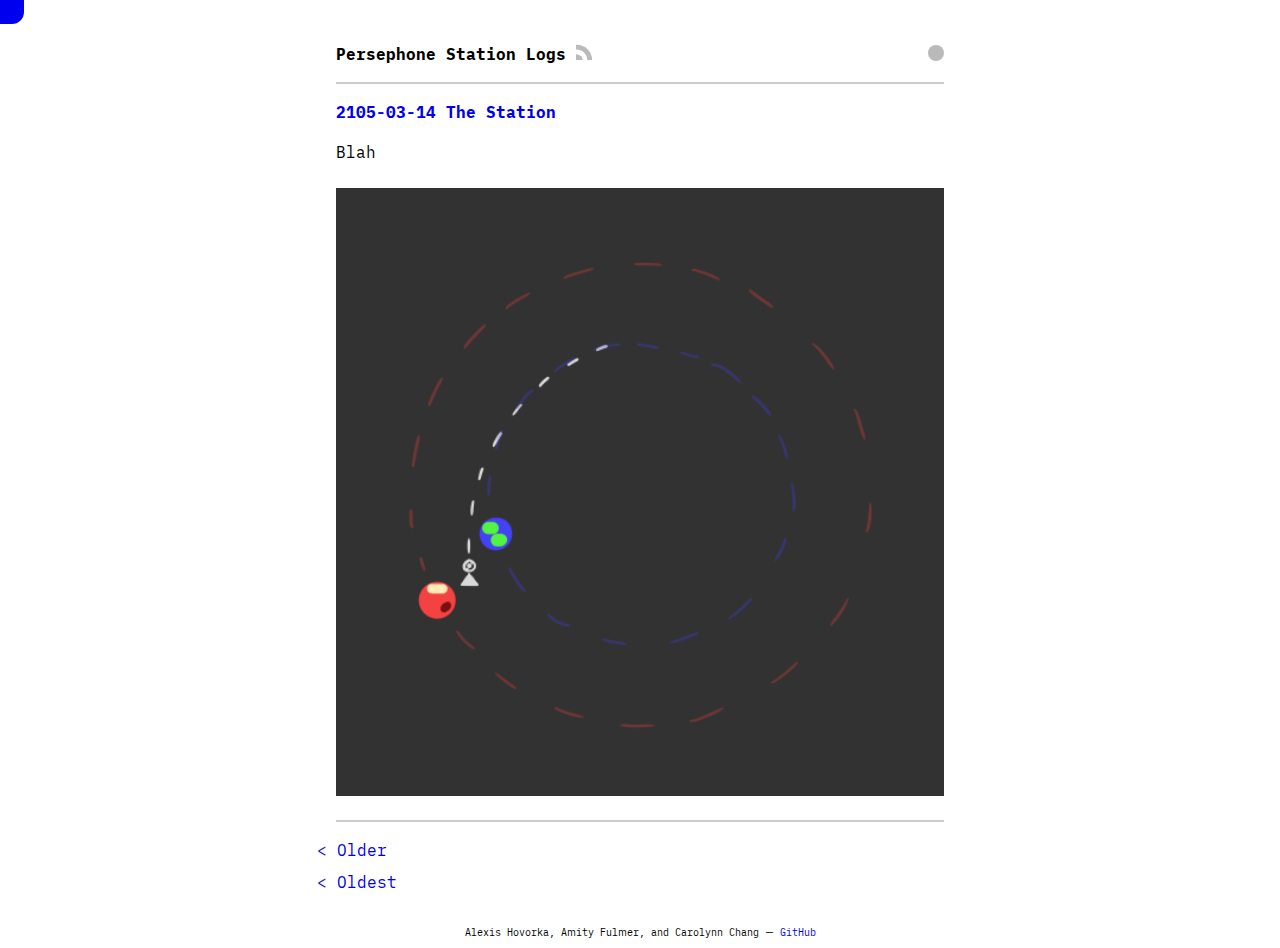
<file: index.html>
<!DOCTYPE html>
<html lang="en-US">
  <head>
    <title>Persephone Station Logs</title>
    <meta charset="UTF-8">
    <meta name="viewport" content="width=device-width, initial-scale=1.0">
    <meta name="author" content="Alexis Hovorka, Amity Fulmer, and Carolynn Chang">
    <meta name="description" content="The journal of a space case">
    <link rel="stylesheet" href="/style.css">
    <link rel="icon" href="/favicon.png">
  </head>
  <body>
    <input id="menu-toggle" type="checkbox">
    <label for="menu-toggle"><div></div></label>

    <div id="container">
      <main>
        <div id="invert"></div>
      <h1>Persephone Station Logs <a id="feed" aria-label="feed" href="/feed.xml"></a></h1>
    <hr>

    <h2><a href="/0002/">2105-03-14 The Station</a></h2>

    <p>Blah</p>
    <p><img src="/images/cycler-orbit.png" alt="Image of Persephone Station cycler orbit"></p>
    
    <hr>
    <nav>
      <a id="prev" rel="prev" href="/archive/1/">&lt; Older</a>
      <a id="first" rel="first" href="/archive/1/">&lt; Oldest</a>
    </nav>

      </main>

      <footer>
        <p>Alexis Hovorka, Amity Fulmer, and Carolynn Chang &mdash; <a href="https://github.com/alexisspacegirl/persephone/">GitHub</a></p>
      </footer>
    </div>

    <div id="menu">
      <ul>
        <li><a href="/">Home</a></li>
        <li><a href="/0001/">First</a></li>
        <li><a href="https://github.com/alexisspacegirl/persephone">GitHub</a></li>
      </ul>
    </div>

    <script src="/main.js"></script>
  </body>
</html>
</file>
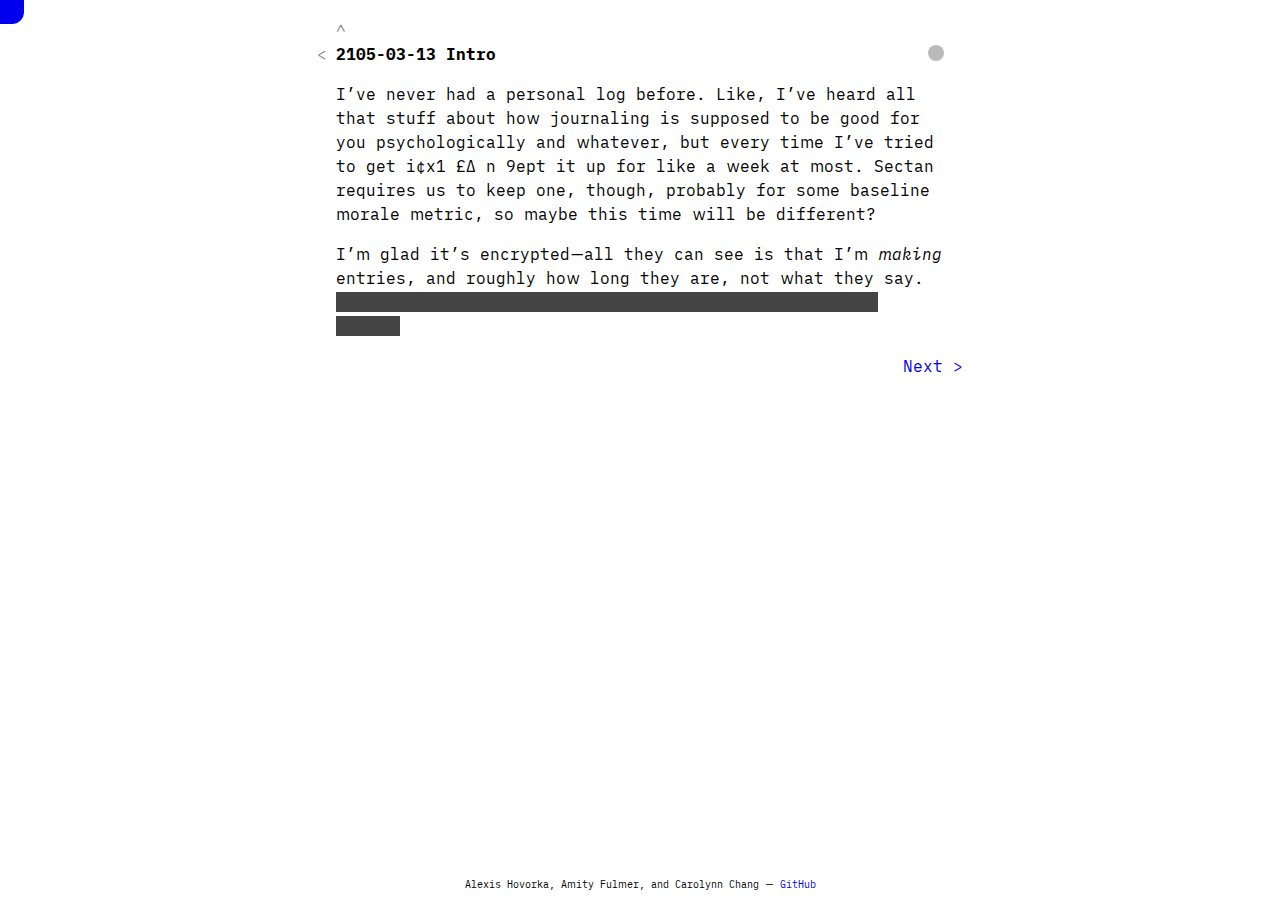
<file: 0001/index.html>
<!DOCTYPE html>
<html lang="en-US">
  <head>
    <title></title>
    <meta charset="UTF-8">
    <meta name="viewport" content="width=device-width, initial-scale=1.0">
    <meta name="author" content="Alexis Hovorka, Amity Fulmer, and Carolynn Chang">
    
    <link rel="stylesheet" href="/style.css">
    <link rel="icon" href="/favicon.png">
  </head>
  <body>
    <input id="menu-toggle" type="checkbox">
    <label for="menu-toggle"><div></div></label>

    <div id="container">
      <main>
        <div id="invert"></div>
      <a id="up" aria-label="home" href="/">^</a>
    <a id="back" aria-label="back" href="javascript:history.back()">&lt;</a>
    <h1>2105-03-13 Intro</h1>

    <p>I’ve never had a personal log before.  Like, I’ve heard all that stuff about
    how journaling is supposed to be good for you psychologically and whatever, but
    every time I’ve tried to get i<span class="scramble">nto it I k</span>ept it up
    for like a week at most. Sectan requires us to keep one, though, probably for
    some baseline morale metric, so maybe this time will be different?</p>
    <p>I’m glad it’s encrypted—all they can see is that I’m <em>making</em> entries, and
    roughly how long they are, not what they say. <mark>Means I can say wh<span
    class="scramble">atever shit I</span> want and nobody’s the wiser.</mark></p>
    
    <nav><a id="next" rel="next" href="/0002/">Next &gt;</a></nav>

      </main>

      <footer>
        <p>Alexis Hovorka, Amity Fulmer, and Carolynn Chang &mdash; <a href="https://github.com/alexisspacegirl/persephone/">GitHub</a></p>
      </footer>
    </div>

    <div id="menu">
      <ul>
        <li><a href="/">Home</a></li>
        <li><a href="/0001/">First</a></li>
        <li><a href="https://github.com/alexisspacegirl/persephone">GitHub</a></li>
      </ul>
    </div>

    <script src="/main.js"></script>
  </body>
</html>
</file>
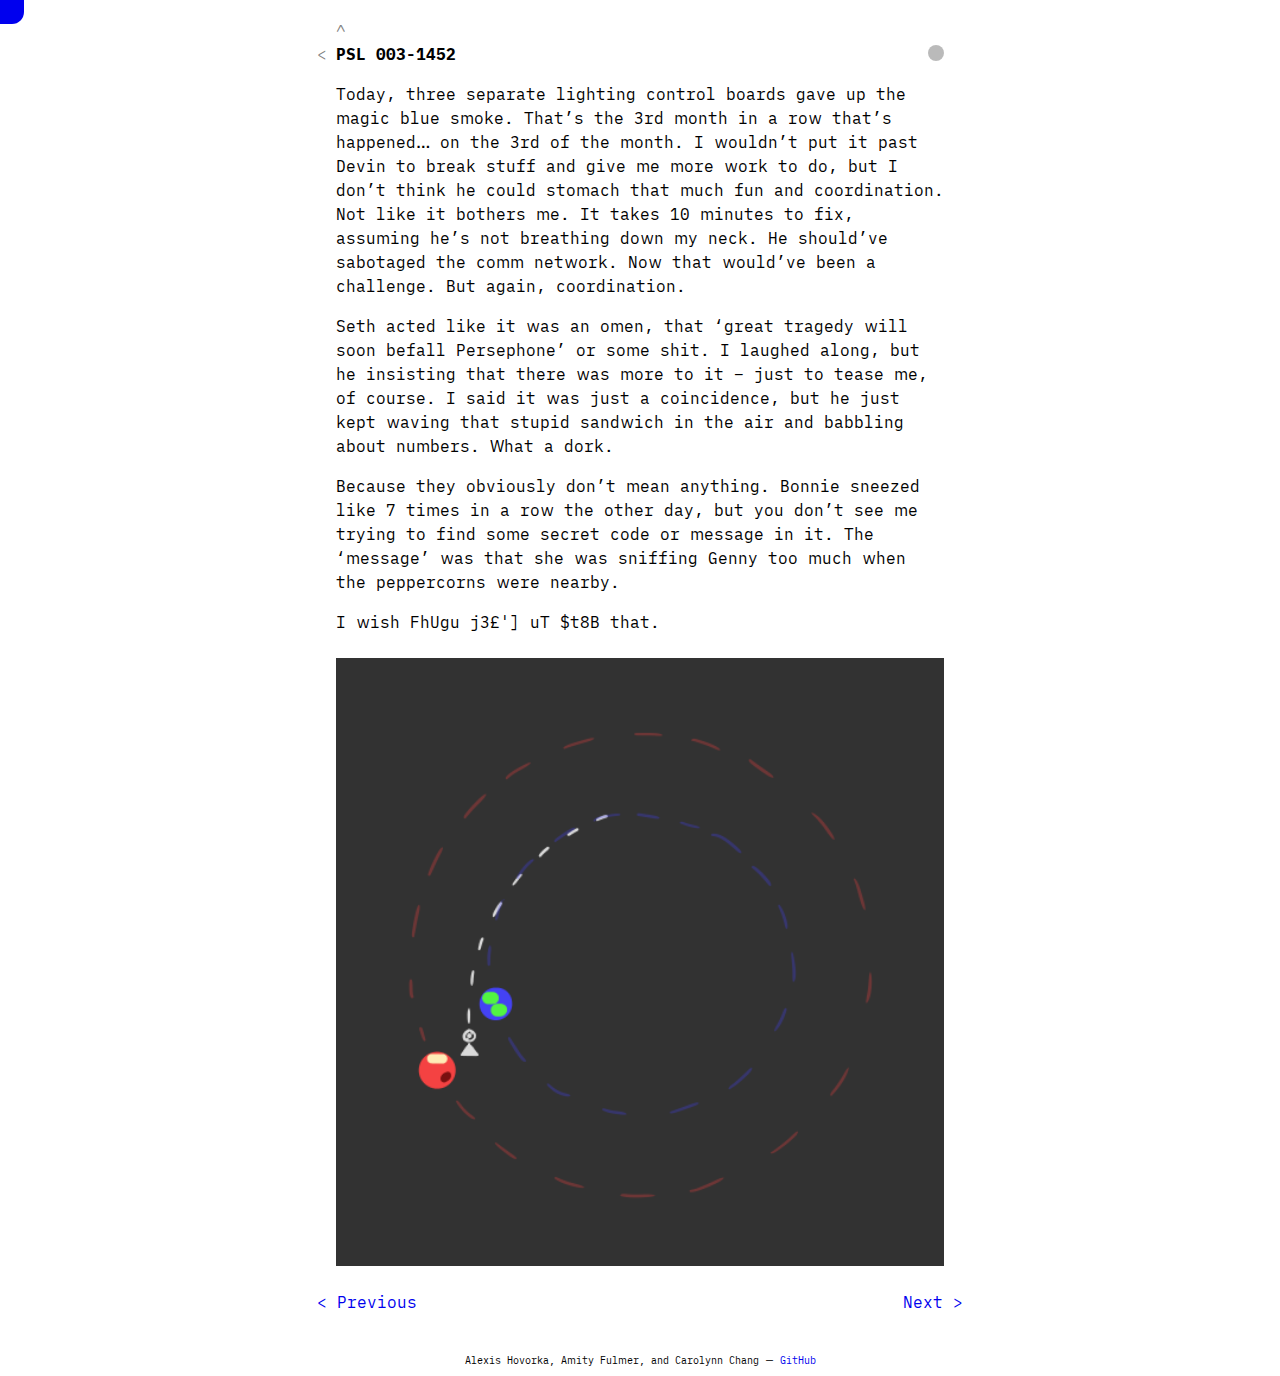
<file: 0002/index.html>
<!DOCTYPE html>
<html lang="en-US">
  <head>
    <title></title>
    <meta charset="UTF-8">
    <meta name="viewport" content="width=device-width, initial-scale=1.0">
    <meta name="author" content="Alexis Hovorka, Amity Fulmer, and Carolynn Chang">
    
    <link rel="stylesheet" href="/style.css">
    <link rel="icon" href="/favicon.png">
  </head>
  <body>
    <input id="menu-toggle" type="checkbox">
    <label for="menu-toggle"><div></div></label>

    <div id="container">
      <main>
        <div id="invert"></div>
      <a id="up" aria-label="home" href="/">^</a>
    <a id="back" aria-label="back" href="javascript:history.back()">&lt;</a>
    <h1>PSL 003-1452</h1>

    <p>Today, three separate lighting control boards gave up the magic blue smoke. That’s the 3rd month in a row that’s happened… on the 3rd of the month. I wouldn’t put it past Devin to break stuff and give me more work to do, but I don’t think he could stomach that much fun and coordination. Not like it bothers me. It takes 10 minutes to fix, assuming he’s not breathing down my neck. He should’ve sabotaged the comm network. Now that would’ve been a challenge. But again, coordination.</p>
    <p>Seth acted like it was an omen, that ‘great tragedy will soon befall Persephone’ or some shit. I laughed along, but he insisting that there was more to it – just to tease me, of course. I said it was just a coincidence, but he just kept waving that stupid sandwich in the air and babbling about numbers. What a dork.</p>
    <p>Because they obviously don’t mean anything. Bonnie sneezed like 7 times in a row the other day, but you don’t see me trying to find some secret code or message in it. The ‘message’ was that she was sniffing Genny too much when the peppercorns were nearby.</p>
    <p>I wish <span class="scramble">she’d sniff me like</span> that.</p>
    <p><img src="/images/cycler-orbit.png" alt="Image of Persephone Station cycler orbit"></p>
    
    <nav><a id="next" rel="next" href="/0003/">Next &gt;</a><a id="prev" rel="prev" href="/0001/">&lt; Previous</a></nav>

      </main>

      <footer>
        <p>Alexis Hovorka, Amity Fulmer, and Carolynn Chang &mdash; <a href="https://github.com/alexisspacegirl/persephone/">GitHub</a></p>
      </footer>
    </div>

    <div id="menu">
      <ul>
        <li><a href="/">Home</a></li>
        <li><a href="/0001/">First</a></li>
        <li><a href="https://github.com/alexisspacegirl/persephone">GitHub</a></li>
      </ul>
    </div>

    <script src="/main.js"></script>
  </body>
</html>
</file>
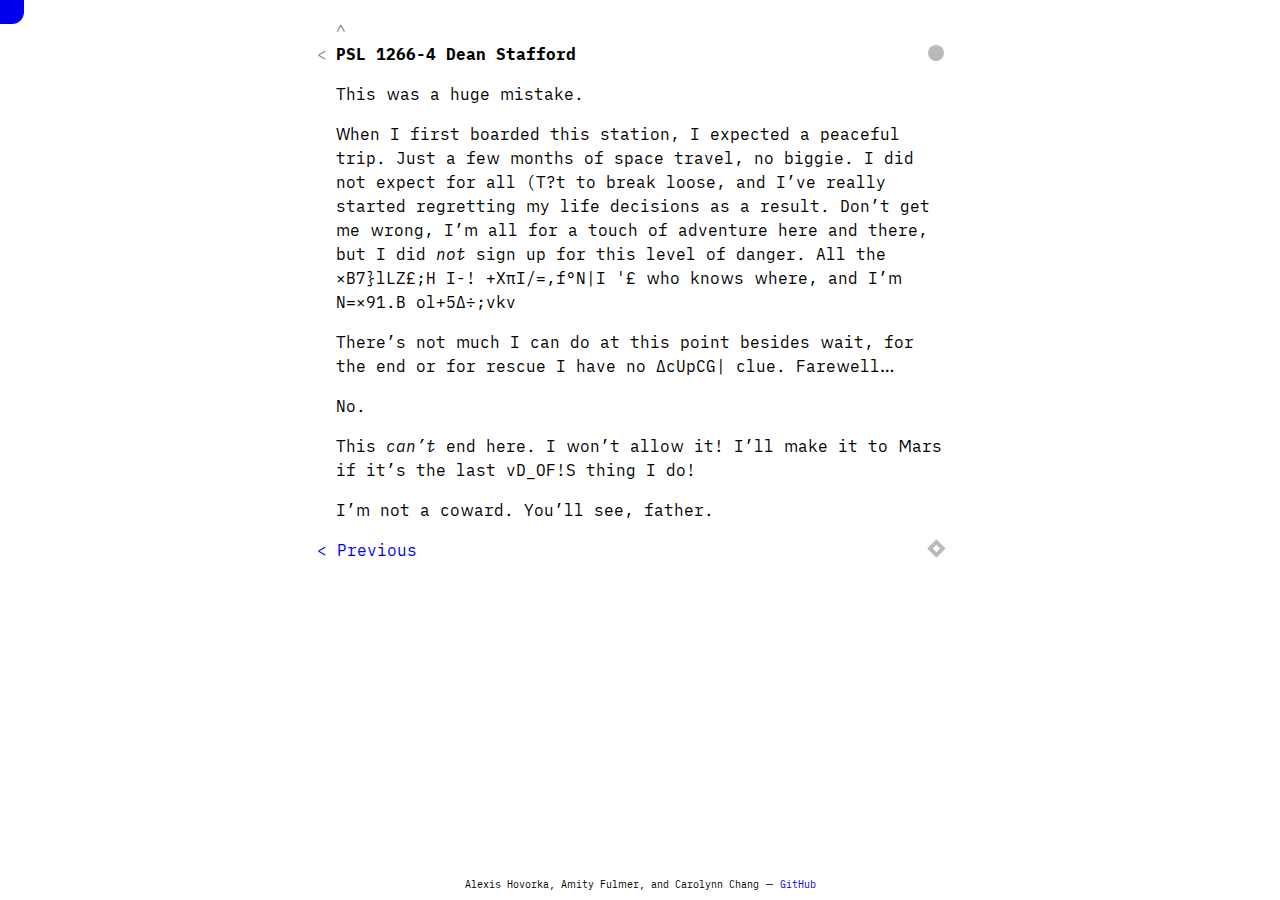
<file: 0003/index.html>
<!DOCTYPE html>
<html lang="en-US">
  <head>
    <title></title>
    <meta charset="UTF-8">
    <meta name="viewport" content="width=device-width, initial-scale=1.0">
    <meta name="author" content="Alexis Hovorka, Amity Fulmer, and Carolynn Chang">
    
    <link rel="stylesheet" href="/style.css">
    <link rel="icon" href="/favicon.png">
  </head>
  <body>
    <input id="menu-toggle" type="checkbox">
    <label for="menu-toggle"><div></div></label>

    <div id="container">
      <main>
        <div id="invert"></div>
      <a id="up" aria-label="home" href="/">^</a>
    <a id="back" aria-label="back" href="javascript:history.back()">&lt;</a>
    <h1>PSL 1266-4 Dean Stafford</h1>

    <p>This was a huge mistake.</p>
    <p>When I first boarded this station, I expected a peaceful trip. Just a few
    months of space travel, no biggie. I did not expect for all <span
    class="scramble">llll</span> to break loose, and I’ve really started regretting
    my life decisions as a result. Don’t get me wrong, I’m all for a touch of
    adventure here and there, but I did <em>not</em> sign up for this level of danger. All
    the <span class="scramble">llllllllll lll llllllllllll ll</span> who knows
    where, and I’m <span class="scramble">lllllll llllllllll</span></p>
    <p>There’s not much I can do at this point besides wait, for the end or for rescue
    I have no <span class="scramble">lllllll</span> clue. Farewell…</p>
    <p>No.</p>
    <p>This <em>can’t</em> end here. I won’t allow it! I’ll make it to Mars if it’s the last
    <span class="scramble">lllllll</span> thing I do!</p>
    <p>I’m not a coward. You’ll see, father.</p>
    
    <nav><div id="end" title="End of latest entry"></div><a id="prev" rel="prev" href="/0002/">&lt; Previous</a></nav>

      </main>

      <footer>
        <p>Alexis Hovorka, Amity Fulmer, and Carolynn Chang &mdash; <a href="https://github.com/alexisspacegirl/persephone/">GitHub</a></p>
      </footer>
    </div>

    <div id="menu">
      <ul>
        <li><a href="/">Home</a></li>
        <li><a href="/0001/">First</a></li>
        <li><a href="https://github.com/alexisspacegirl/persephone">GitHub</a></li>
      </ul>
    </div>

    <script src="/main.js"></script>
  </body>
</html>
</file>
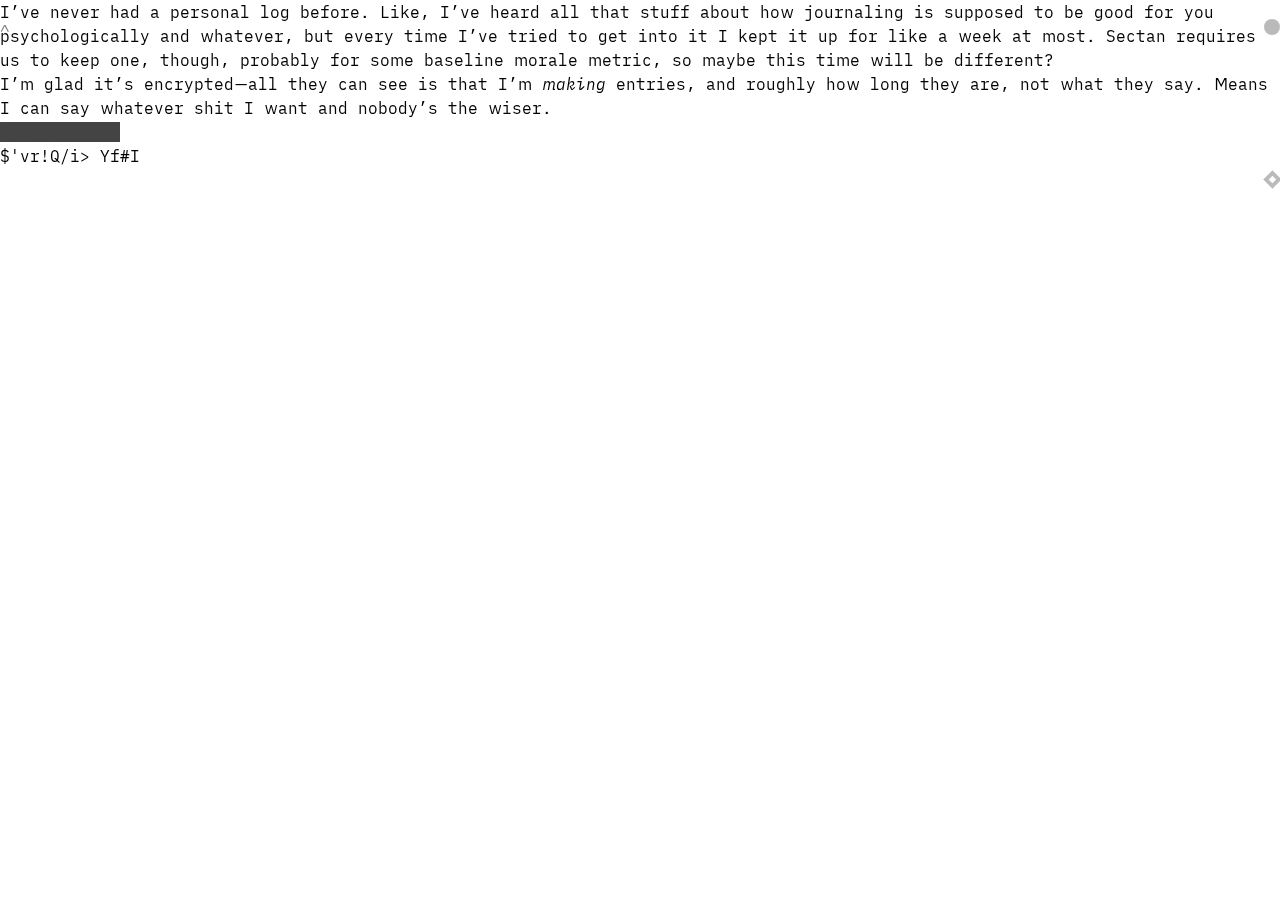
<file: 2103-03-13/index.html>
<!DOCTYPE html>
<html lang="en-US">
  <head>
    <title></title>
    <meta charset="UTF-8">
    <meta name="viewport" content="width=device-width, initial-scale=1.0">
    <meta name="author" content="Alexis Hovorka">
    
    <link rel="stylesheet" href="/style.css">
    <link rel="icon" href="/favicon.png">
  </head>
  <body>
    <div id="invert"></div>
    <a id="up" aria-label="home" href="/">^</a>
    <a id="back" aria-label="back" href="javascript:history.back()">&lt;</a>
    <h1></h1>

    <p>I’ve never had a personal log before.  Like, I’ve heard all that stuff about
    how journaling is supposed to be good for you psychologically and whatever, but
    every time I’ve tried to get into it I kept it up for like a week at most.
    Sectan requires us to keep one, though, probably for some baseline morale
    metric, so maybe this time will be different?</p>
    <p>I’m glad it’s encrypted—all they can see is that I’m <em>making</em> entries, and
    roughly how long they are, not what they say. Means I can say whatever shit I
    want and nobody’s the wiser.</p>
    <p><mark>Spoiler text</mark></p>
    <p><span class="scramble">Scrambled text</span></p>
    
    <nav><div id="end" title="End of latest entry"></div></nav>

    <script src="/main.js"></script>
  </body>
</html>
</file>
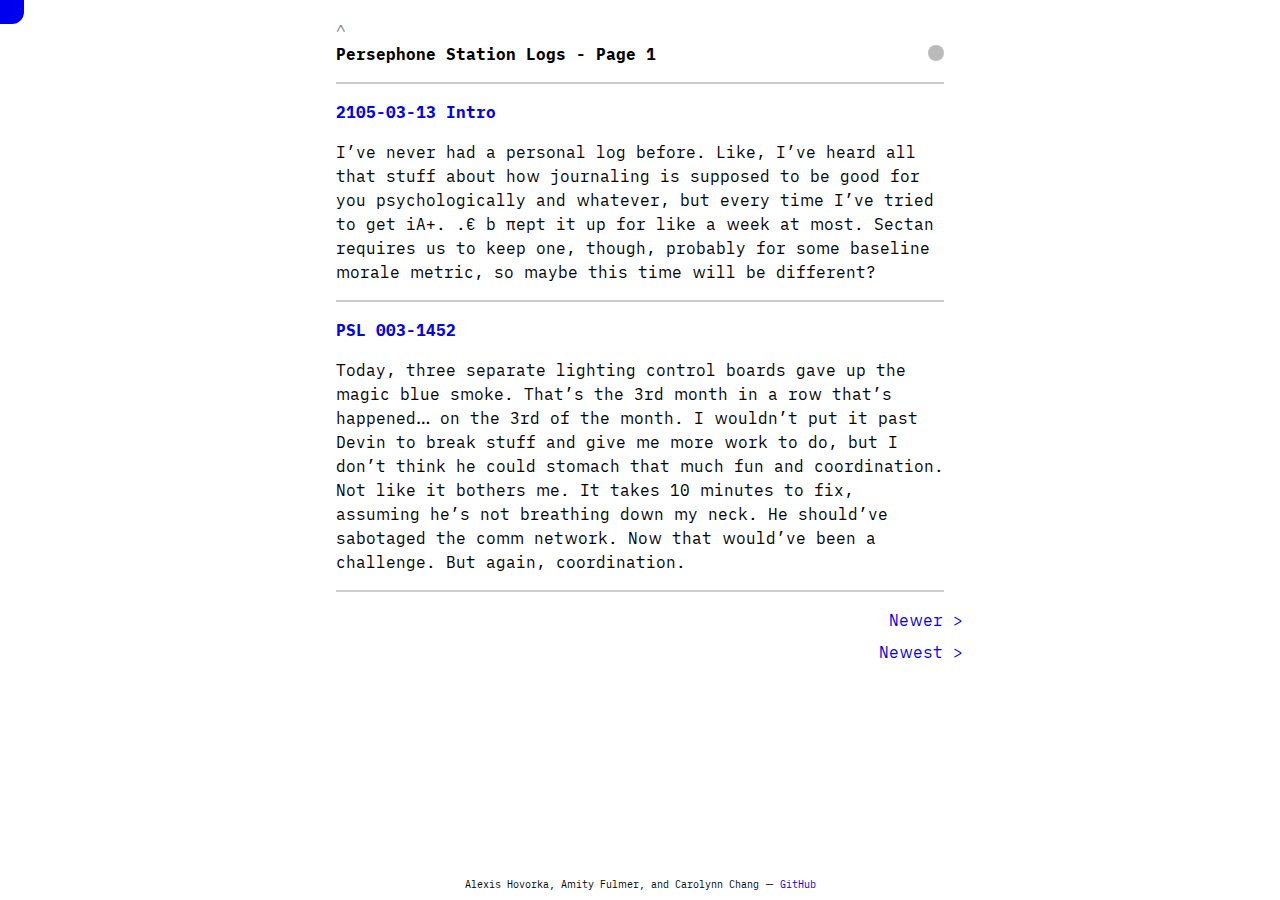
<file: archive/1/index.html>
<!DOCTYPE html>
<html lang="en-US">
  <head>
    <title>1 - Persephone Station Logs</title>
    <meta charset="UTF-8">
    <meta name="viewport" content="width=device-width, initial-scale=1.0">
    <meta name="author" content="Alexis Hovorka, Amity Fulmer, and Carolynn Chang">
    
    <link rel="stylesheet" href="/style.css">
    <link rel="icon" href="/favicon.png">
  </head>
  <body>
    <input id="menu-toggle" type="checkbox">
    <label for="menu-toggle"><div></div></label>

    <div id="container">
      <main>
        <div id="invert"></div>
      <a id="up" aria-label="home" href="/">^</a>
    <h1>Persephone Station Logs - Page 1</h1>
    <hr>

    <h2><a href="/0001/">2105-03-13 Intro</a></h2>
    <p>I’ve never had a personal log before.  Like, I’ve heard all that stuff about
    how journaling is supposed to be good for you psychologically and whatever, but
    every time I’ve tried to get i<span class="scramble">nto it I k</span>ept it up
    for like a week at most. Sectan requires us to keep one, though, probably for
    some baseline morale metric, so maybe this time will be different?</p>
    <hr>

    <h2><a href="/0002/">PSL 003-1452</a></h2>
    <p>Today, three separate lighting control boards gave up the magic blue smoke. That’s the 3rd month in a row that’s happened… on the 3rd of the month. I wouldn’t put it past Devin to break stuff and give me more work to do, but I don’t think he could stomach that much fun and coordination. Not like it bothers me. It takes 10 minutes to fix, assuming he’s not breathing down my neck. He should’ve sabotaged the comm network. Now that would’ve been a challenge. But again, coordination.</p>
    <hr>


    <nav>
      <a id="next" rel="next" href="/">Newer &gt;</a>
      <a id="last" rel="last" href="/">Newest &gt;</a>
    </nav>

      </main>

      <footer>
        <p>Alexis Hovorka, Amity Fulmer, and Carolynn Chang &mdash; <a href="https://github.com/alexisspacegirl/persephone/">GitHub</a></p>
      </footer>
    </div>

    <div id="menu">
      <ul>
        <li><a href="/">Home</a></li>
        <li><a href="/0001/">First</a></li>
        <li><a href="https://github.com/alexisspacegirl/persephone">GitHub</a></li>
      </ul>
    </div>

    <script src="/main.js"></script>
  </body>
</html>
</file>
<file: style.css>
* {
  box-sizing: border-box;
  margin: 0; padding: 0;
  font-family: "iA Writer Duo S", monospace;
  font-size: 16px;
  line-height: 1.5em;
}

main * {
  margin: 1em 0;
}

html {
  background: #fff;
  color: #000;
  height: 100%;
}

:root { --filter: invert(0) }
html.invert { --filter: invert(1) }
@media (prefers-color-scheme: dark) {
  :root { --filter: invert(1) }
  html.invert { --filter: invert(0) }
}

html, img:not([alt^=Diagram]) { filter: var(--filter) }

#invert {
  float: right;
  margin: 1.2em 0 0;
  height: 1em;
  width: 1em;
  background: rgba(0,0,0,.27);
  border-radius: 1em;
  cursor: pointer;
}
#invert:hover {
  background: #00e;
}
#invert::before {
  content: "";
  display: block;
  height: 2em;
  width: 2em;
  position: relative;
  left: -.5em;
  top: -.5em;
  border-radius: 1em;
}

#feed {
  box-sizing: content-box;
  display: inline-block;
  position: relative;
  height: 1em;
  width: 1em;
  margin: -.5em;
  vertical-align: -.05em;
  background: #fff;
  overflow: hidden;
  outline: 0;
  border: .5em solid transparent;
  -webkit-tap-highlight-color: transparent;
  -webkit-touch-callout: none;
  -webkit-user-select: none;
  -khtml-user-select: none;
  -moz-user-select: none;
  -ms-user-select: none;
  user-select: none;
}
#feed::before {
  content: "";
  display: block;
  height: .8em;
  width: .8em;
  position: absolute;
  bottom: 0;
  left: 0;
  transform: translate(-50%,50%);
  border-radius: 100%;
  background: rgba(0,0,0,.27);
  box-shadow: 0 0 0 .3em #fff, 0 0 0 .6em rgba(0,0,0,.27);
}
#feed:hover::before {
  background: #00e;
  box-shadow: 0 0 0 .3em #fff, 0 0 0 .6em #00e;
}

body {
  position: relative;
  height: 100%;
}

main {
  position: relative;
  max-width: 42em;
  margin: 0 auto;
  padding: 2vw 2em calc(3vw + 1em);
}

.header-anchor {
  float: left;
  display: inline-block;
  margin: 0 0 0 -1.2em;
  font-weight: normal;
}

/* TODO Details/Summary */

blockquote {
  padding-left: 1.2em;
  box-shadow: 2px 0 0 rgba(0,0,0,.2) inset;
}

ul ul, ul ol, ol ul, ol ol, li { margin: .4em 0 }
ul { list-style-type: "\2022\A0" }
ol { padding-left: 1.8em }
ul ul, ol ul { padding-left: 1.2em }
ul ol, ol ol { padding-left: 1.8em }
ol > li:first-child:nth-last-child(n+10),
ol > li:first-child:nth-last-child(n+10) ~ li {
  list-style-type: decimal-leading-zero;
  margin-left: .6em;
}

hr {
  border: 0;
  border-top: 2px solid rgba(0,0,0,.2);
}

img {
  display: block;
  width: 100%;
  margin: 1.5em 0;
}

a {
  text-decoration: none;
  color: #00e;
}
a:hover { text-decoration: underline }
a:visited { color: #909 }
a:active { color: #e00 }

mark {
  color: #444;
  background: #444;
}
mark:hover {
  color: #000;
  background: transparent;
}

.tag { white-space: nowrap }

nav {
  position: relative;
  margin-bottom: 0;
}
nav::after {
  content: "";
  display: block;
  clear: both;
}

#up, #back, #next, #prev, #first, #last { display: block }
#next, #prev, #first, #last { width: 50% }

#up {
  margin: 0;
  padding: .6em 2em 0 0;
  position: absolute;
  top: calc(2vw - 1em);
}

#back {
  float: left;
  margin: .5em 0 0 -1.7em;
  padding: .5em;
}

#up, #back { color: rgba(0,0,0,.5) }
#up:hover, #back:hover { color: #00e }

#next, #last {
  float: right;
  margin: 0 -1.2em 0 0;
  text-align: right;
}

#next + #last { margin: 2em -50% 0 0 }
#first { margin: .5em 0 0 -1.2em }
#prev { margin: 0 0 .5em -1.2em }

#end {
  float: right;
  margin: .3em .1em 0 .2em;
  height: .8em;
  width: .8em;
  transform: rotate(45deg);
  box-shadow: 0 0 0 .24em rgba(0,0,0,.27) inset;
}

#container {
  position: relative;
  min-height: 100%;
}

footer {
  position: absolute;
  bottom: 0;
  width: 100%;
  text-align: center;
  padding: 8px 0;
}

footer p, footer p a {
  font-size: 10px;
}

#menu-toggle {
  display: none;
}

label[for=menu-toggle] {
  display: block;
  position: fixed;
  top: 0;
  left: 0;
  height: 24px;
  width: 24px;
  background: rgba(0,0,0,.27);
  border-bottom-right-radius: 12px;
  cursor: pointer;
  z-index: 2;
}
label[for=menu-toggle]:hover {
  background: #00e;
}

#menu-toggle:not(:checked) ~ #menu {
  display: none;
}

#menu {
  position: fixed;
  top: 0;
  left: 0;
  right: 0;
  bottom: 0;
  height: 100%;
  width: 100%;
  display: flex;
  align-items: center;
  justify-content: center;
  background: #fff;
  z-index: 1;
}

#menu * {
  font-size: 20px;
}

/* iA Writer Duo
** Copyright 2018 Information Architects Inc.
** License: fonts/LICENSE.txt
*/
@font-face {
  font-family: 'iA Writer Duo S';
  src: url('fonts/iAWriterDuoS-BoldItalic.woff2') format('woff2'),
       url('fonts/iAWriterDuoS-BoldItalic.woff')  format('woff');
  font-weight: bold;
  font-style: italic;
  font-display: swap;
}

@font-face {
  font-family: 'iA Writer Duo S';
  src: url('fonts/iAWriterDuoS-Italic.woff2') format('woff2'),
       url('fonts/iAWriterDuoS-Italic.woff')  format('woff');
  font-weight: normal;
  font-style: italic;
  font-display: swap;
}

@font-face {
  font-family: 'iA Writer Duo S';
  src: url('fonts/iAWriterDuoS-Bold.woff2') format('woff2'),
       url('fonts/iAWriterDuoS-Bold.woff')  format('woff');
  font-weight: bold;
  font-style: normal;
  font-display: swap;
}

@font-face {
  font-family: 'iA Writer Duo S';
  src: url('fonts/iAWriterDuoS-Regular.woff2') format('woff2'),
       url('fonts/iAWriterDuoS-Regular.woff')  format('woff');
  font-weight: normal;
  font-style: normal;
  font-display: swap;
}

@font-face {
  font-family: 'iA Writer Duo S';
  src: url('fonts/iAWriterDuoS-BoldItalic.woff2') format('woff2'),
       url('fonts/iAWriterDuoS-BoldItalic.woff')  format('woff');
  font-weight: bold;
  font-style: italic;
  font-display: swap;
}

@font-face {
  font-family: 'iA Writer Duo S';
  src: url('fonts/iAWriterDuoS-Regular.woff2') format('woff2'),
       url('fonts/iAWriterDuoS-Regular.woff')  format('woff');
  font-weight: normal;
  font-style: normal;
  font-display: swap;
}

@font-face {
  font-family: 'iA Writer Duo S';
  src: url('fonts/iAWriterDuoS-Italic.woff2') format('woff2'),
       url('fonts/iAWriterDuoS-Italic.woff')  format('woff');
  font-weight: normal;
  font-style: italic;
  font-display: swap;
}

@font-face {
  font-family: 'iA Writer Duo S';
  src: url('fonts/iAWriterDuoS-Bold.woff2') format('woff2'),
       url('fonts/iAWriterDuoS-Bold.woff')  format('woff');
  font-weight: bold;
  font-style: normal;
  font-display: swap;
}
</file>
